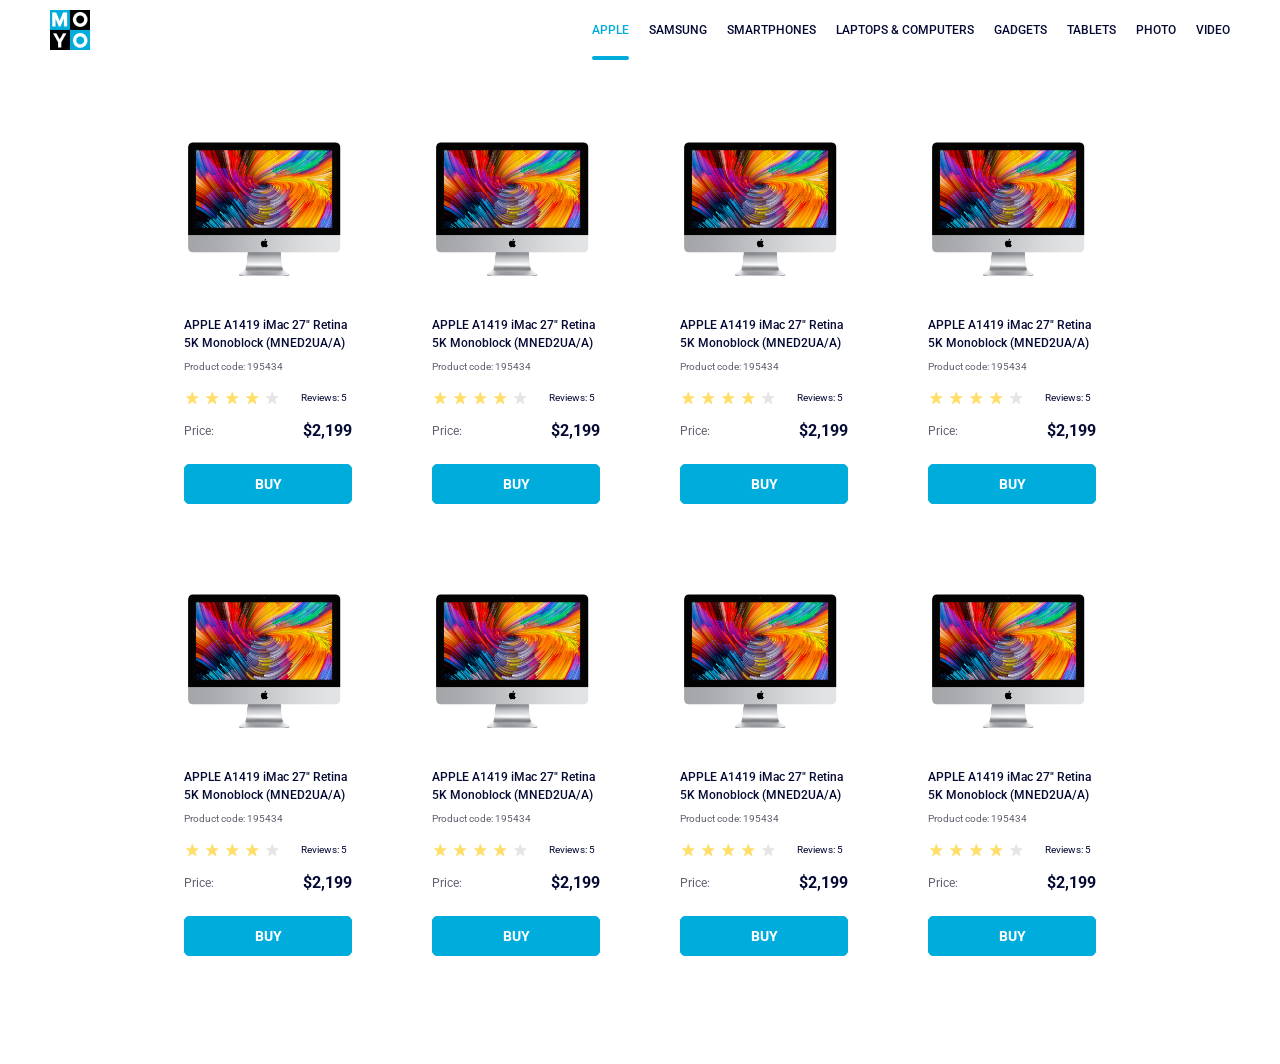
<file: index.html>
<!doctype html><html lang="en"><head><title>Catalog</title><meta charset="utf-8"><meta name="viewport" content="width=device-width, initial-scale=1.0"><link rel="preconnect" href="https://fonts.gstatic.com"><link href="https://fonts.googleapis.com/css2?family=Roboto:wght@400;500;700&display=swap" rel="stylesheet"><link rel="stylesheet" href="index.cd0045b3.css"></head><body> <header class="container"> <a href="index.html"> <img src="logo.eddae0ff.png" alt="logo" class="logo"> </a> <nav class="nav"> <ul class="nav__list"> <li class="nav__item"> <a class="is-active nav__link" href="#apple"> Apple </a> </li> <li class="nav__item"> <a class="nav__link" href="#samsung"> Samsung </a> </li> <li class="nav__item"> <a class="nav__link" href="#smartphones"> Smartphones </a> </li> <li class="nav__item"> <a class="nav__link" href="#laptops" data-qa="nav-hover"> Laptops & Computers </a> </li> <li class="nav__item"> <a class="nav__link" href="#gadgets"> Gadgets </a> </li> <li class="nav__item"> <a class="nav__link" href="#tablets"> Tablets </a> </li> <li class="nav__item"> <a class="nav__link" href="#photo"> Photo </a> </li> <li class="nav__item"> <a class="nav__link" href="#video"> Video </a> </li> </ul> </nav> </header> <main class="main"> <div class="cards"> <div class="card" data-qa="card"> <img src="imac.202c52ff.jpeg" alt="Apple iMac 27 Retina 5K" class="card__image"> <h3 class="card__title"> APPLE A1419 iMac 27" Retina 5K Monoblock (MNED2UA/A) </h3> <p class="card__code">Product code: 195434</p> <div class="reviews"> <div class="reviews__stars stars stars--4"> <div class="stars__star"></div> <div class="stars__star"></div> <div class="stars__star"></div> <div class="stars__star"></div> <div class="stars__star"></div> </div> <p class="reviews__count">Reviews: 5</p> </div> <div class="price"> <p class="price__label">Price:</p> <p class="price__value">$2,199</p> </div> <a href="#" class="button" data-qa="card-hover"> BUY </a> </div> <div class="card"> <img src="imac.202c52ff.jpeg" alt="Apple iMac 27 Retina 5K" class="card__image"> <h3 class="card__title"> APPLE A1419 iMac 27" Retina 5K Monoblock (MNED2UA/A) </h3> <p class="card__code">Product code: 195434</p> <div class="reviews"> <div class="reviews__stars stars stars--4"> <div class="stars__star"></div> <div class="stars__star"></div> <div class="stars__star"></div> <div class="stars__star"></div> <div class="stars__star"></div> </div> <p class="reviews__count">Reviews: 5</p> </div> <div class="price"> <p class="price__label">Price:</p> <p class="price__value">$2,199</p> </div> <a href="#" class="button" data-qa="card-hover"> BUY </a> </div> <div class="card"> <img src="imac.202c52ff.jpeg" alt="Apple iMac 27 Retina 5K" class="card__image"> <h3 class="card__title"> APPLE A1419 iMac 27" Retina 5K Monoblock (MNED2UA/A) </h3> <p class="card__code">Product code: 195434</p> <div class="reviews"> <div class="reviews__stars stars stars--4"> <div class="stars__star"></div> <div class="stars__star"></div> <div class="stars__star"></div> <div class="stars__star"></div> <div class="stars__star"></div> </div> <p class="reviews__count">Reviews: 5</p> </div> <div class="price"> <p class="price__label">Price:</p> <p class="price__value">$2,199</p> </div> <a href="#" class="button"> BUY </a> </div> <div class="card"> <img src="imac.202c52ff.jpeg" alt="Apple iMac 27 Retina 5K" class="card__image"> <h3 class="card__title"> APPLE A1419 iMac 27" Retina 5K Monoblock (MNED2UA/A) </h3> <p class="card__code">Product code: 195434</p> <div class="reviews"> <div class="reviews__stars stars stars--4"> <div class="stars__star"></div> <div class="stars__star"></div> <div class="stars__star"></div> <div class="stars__star"></div> <div class="stars__star"></div> </div> <p class="reviews__count">Reviews: 5</p> </div> <div class="price"> <p class="price__label">Price:</p> <p class="price__value">$2,199</p> </div> <a href="#" class="button"> BUY </a> </div> <div class="card"> <img src="imac.202c52ff.jpeg" alt="Apple iMac 27 Retina 5K" class="card__image"> <h3 class="card__title"> APPLE A1419 iMac 27" Retina 5K Monoblock (MNED2UA/A) </h3> <p class="card__code">Product code: 195434</p> <div class="reviews"> <div class="reviews__stars stars stars--4"> <div class="stars__star"></div> <div class="stars__star"></div> <div class="stars__star"></div> <div class="stars__star"></div> <div class="stars__star"></div> </div> <p class="reviews__count">Reviews: 5</p> </div> <div class="price"> <p class="price__label">Price:</p> <p class="price__value">$2,199</p> </div> <a href="#" class="button"> BUY </a> </div> <div class="card"> <img src="imac.202c52ff.jpeg" alt="Apple iMac 27 Retina 5K" class="card__image"> <h3 class="card__title"> APPLE A1419 iMac 27" Retina 5K Monoblock (MNED2UA/A) </h3> <p class="card__code">Product code: 195434</p> <div class="reviews"> <div class="reviews__stars stars stars--4"> <div class="stars__star"></div> <div class="stars__star"></div> <div class="stars__star"></div> <div class="stars__star"></div> <div class="stars__star"></div> </div> <p class="reviews__count">Reviews: 5</p> </div> <div class="price"> <p class="price__label">Price:</p> <p class="price__value">$2,199</p> </div> <a href="#" class="button"> BUY </a> </div> <div class="card"> <img src="imac.202c52ff.jpeg" alt="Apple iMac 27 Retina 5K" class="card__image"> <h3 class="card__title"> APPLE A1419 iMac 27" Retina 5K Monoblock (MNED2UA/A) </h3> <p class="card__code">Product code: 195434</p> <div class="reviews"> <div class="reviews__stars stars stars--4"> <div class="stars__star"></div> <div class="stars__star"></div> <div class="stars__star"></div> <div class="stars__star"></div> <div class="stars__star"></div> </div> <p class="reviews__count">Reviews: 5</p> </div> <div class="price"> <p class="price__label">Price:</p> <p class="price__value">$2,199</p> </div> <a href="#" class="button"> BUY </a> </div> <div class="card"> <img src="imac.202c52ff.jpeg" alt="Apple iMac 27 Retina 5K" class="card__image"> <h3 class="card__title"> APPLE A1419 iMac 27" Retina 5K Monoblock (MNED2UA/A) </h3> <p class="card__code">Product code: 195434</p> <div class="reviews"> <div class="reviews__stars stars stars--4"> <div class="stars__star"></div> <div class="stars__star"></div> <div class="stars__star"></div> <div class="stars__star"></div> <div class="stars__star"></div> </div> <p class="reviews__count">Reviews: 5</p> </div> <div class="price"> <p class="price__label">Price:</p> <p class="price__value">$2,199</p> </div> <a href="#" class="button"> BUY </a> </div> </div> </main> </body></html>
</file>
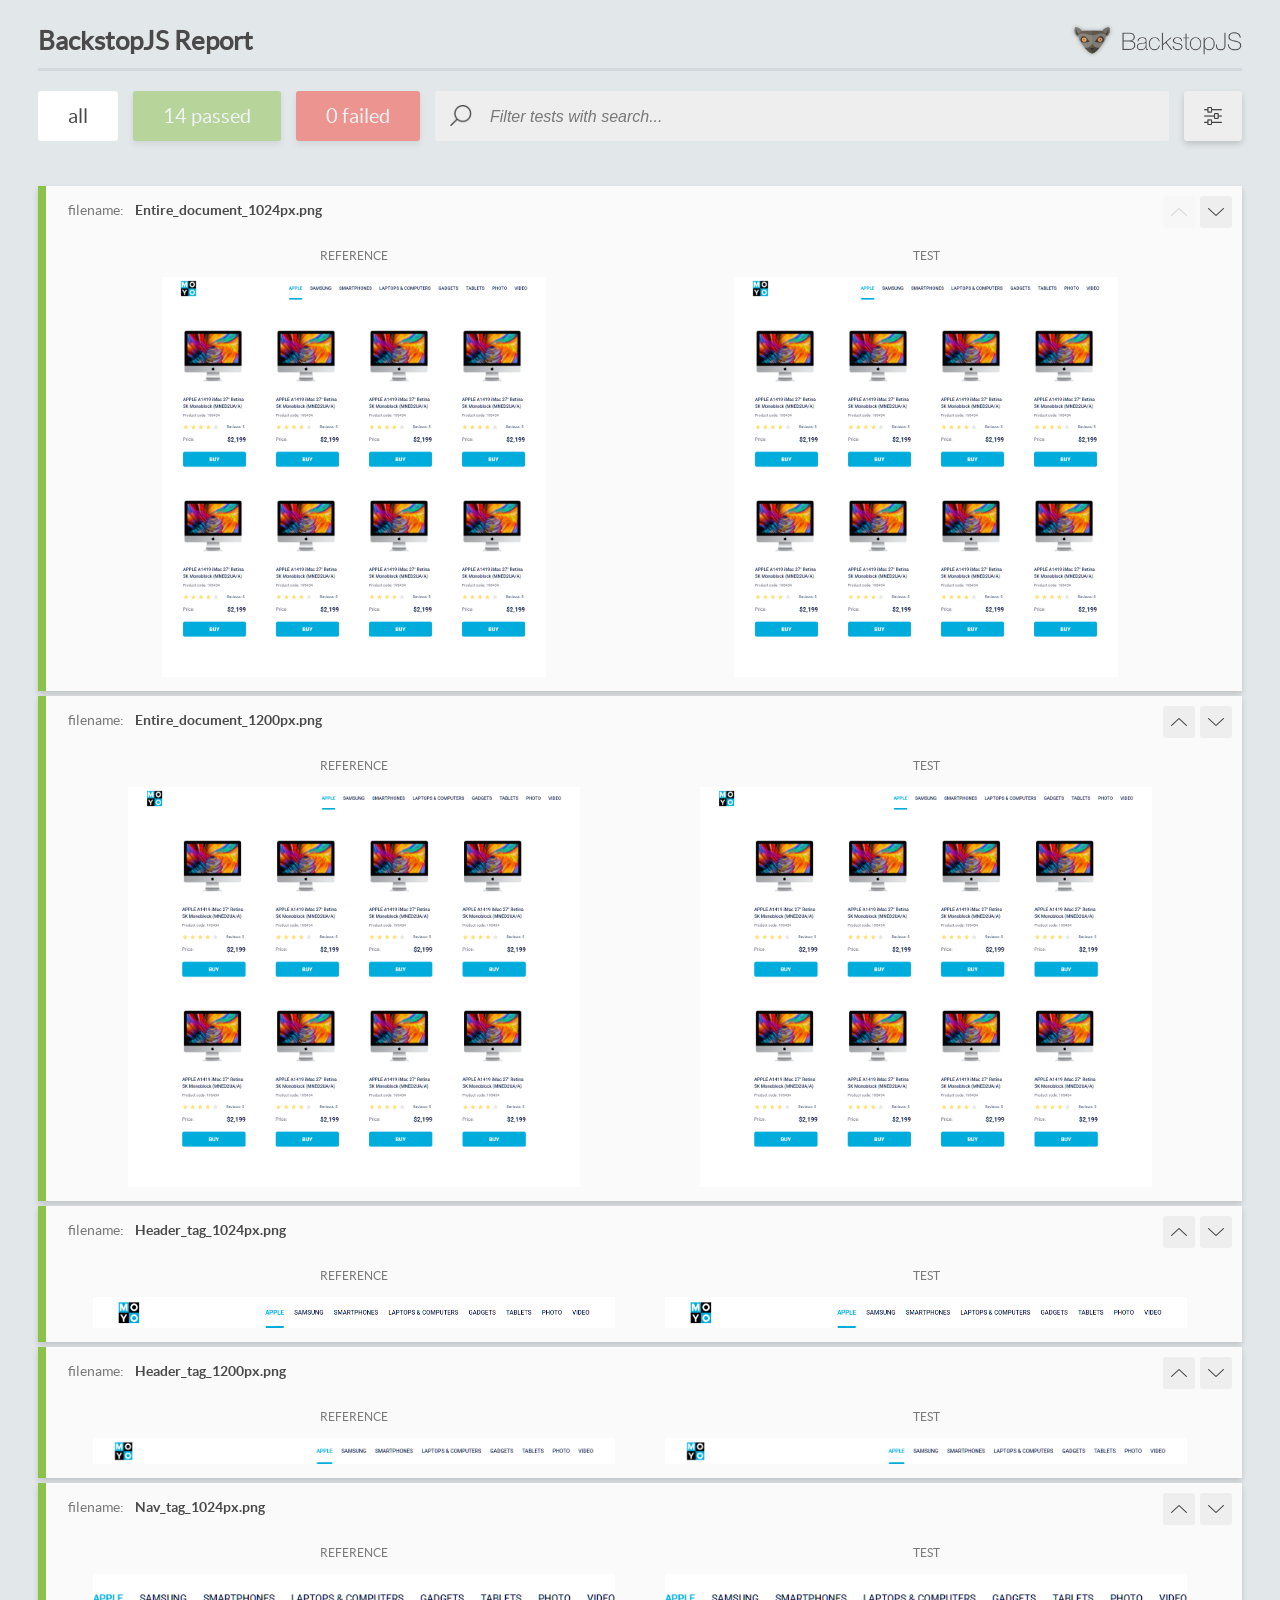
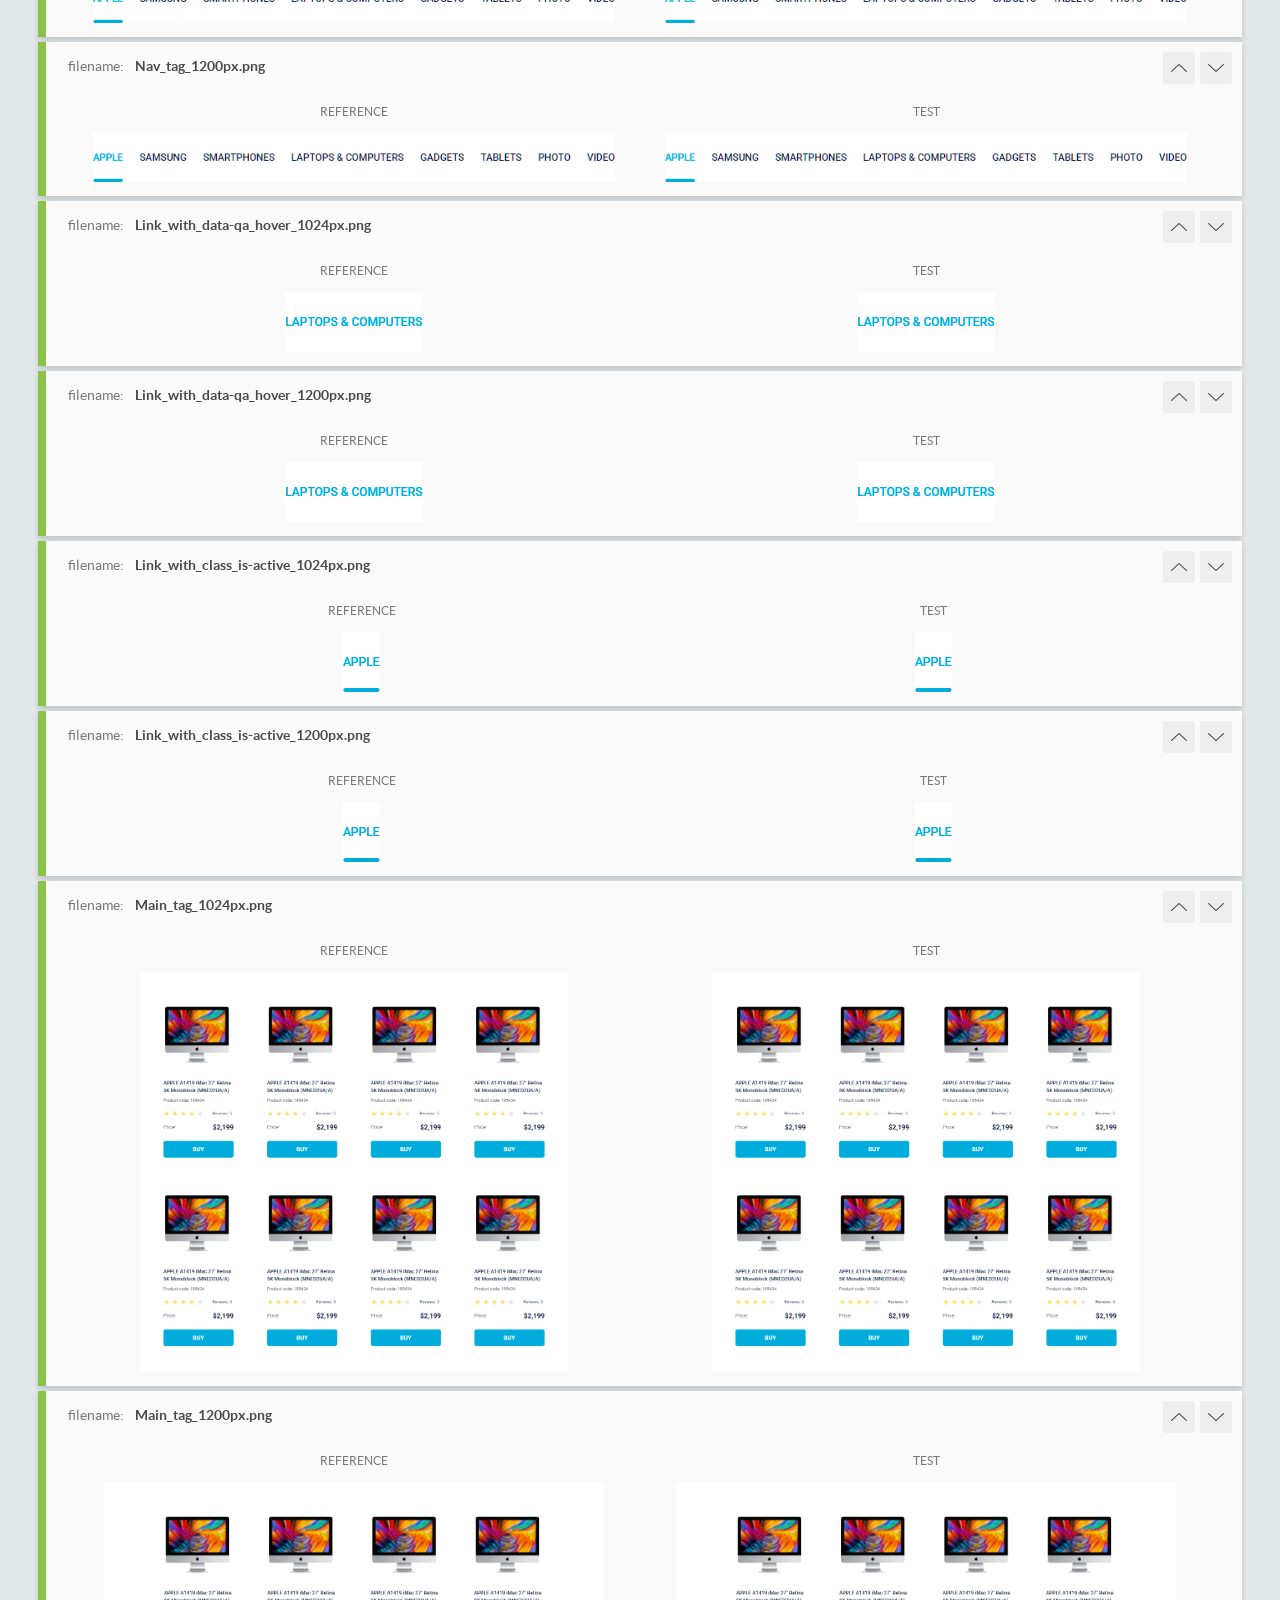
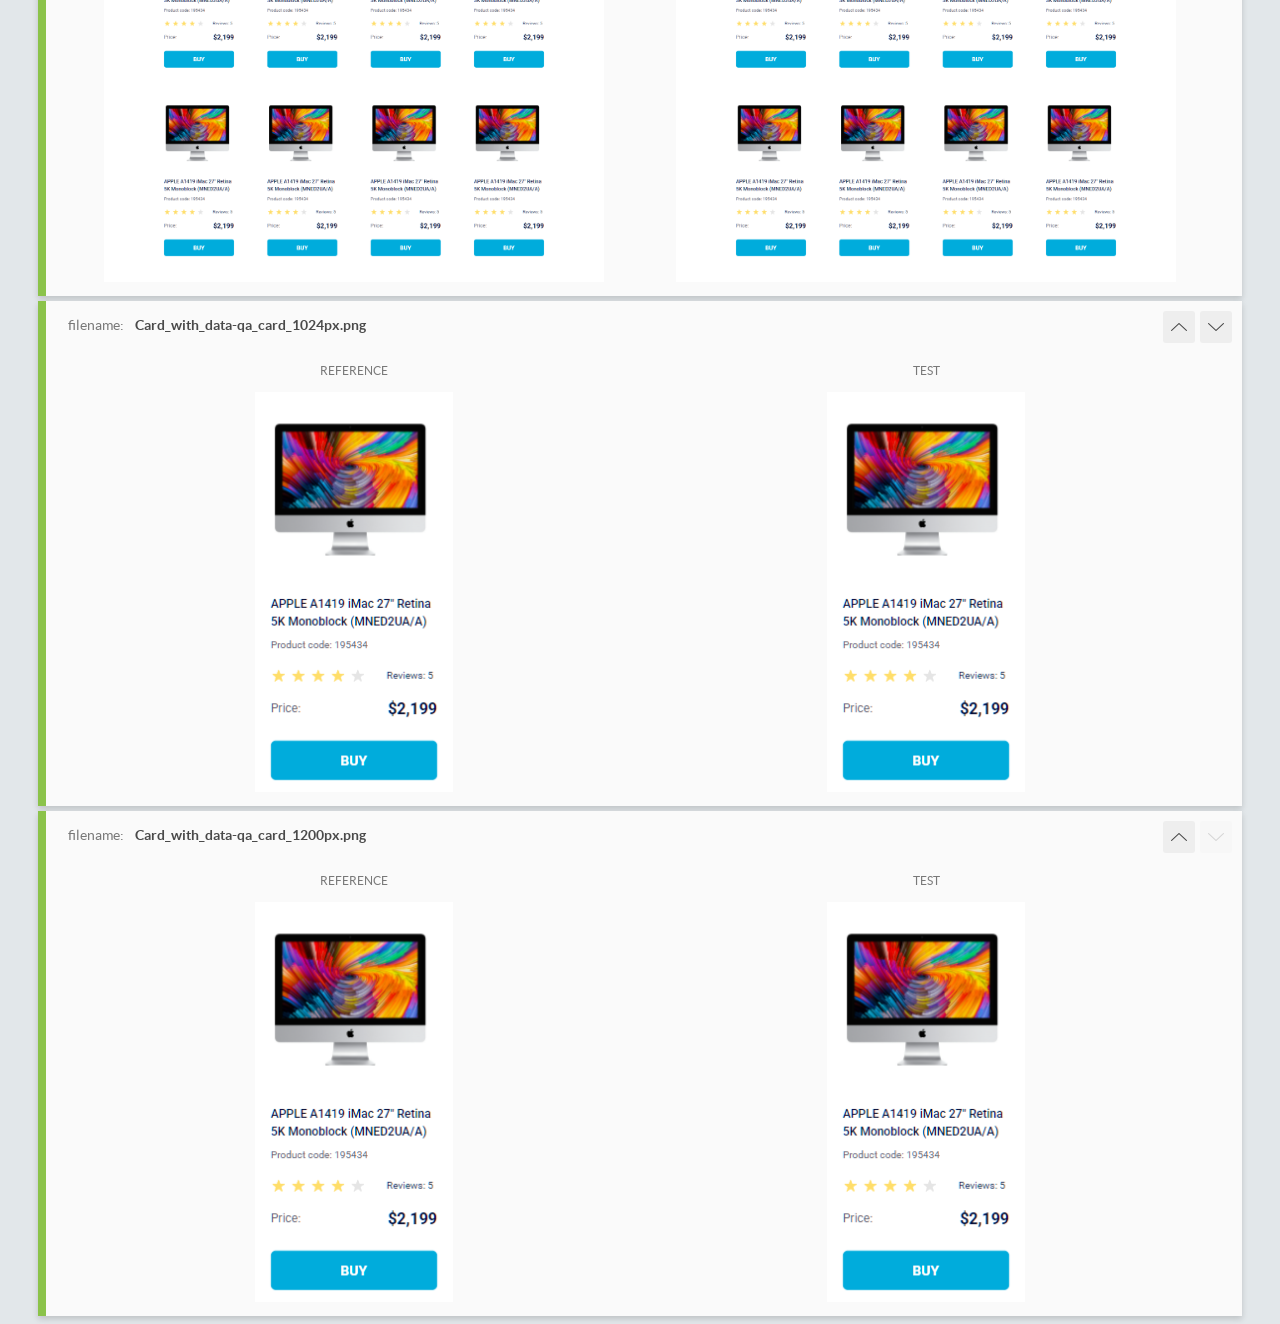
<file: report/html_report/index.html>
<!DOCTYPE html>
<html>
  <head>
    <meta charset="utf-8">
    <!-- Disable Cache -->
    <meta http-equiv="Cache-Control" content="no-cache, no-store, must-revalidate">
    <meta http-equiv="Pragma" content="no-cache">
    <meta http-equiv="Expires" content="0">

    <title>BackstopJS Report</title>

    <style>
      @font-face {
          font-family: 'latoregular';
          src: url('./assets/fonts/lato-regular-webfont.woff2') format('woff2'),
              url('./assets/fonts/lato-regular-webfont.woff') format('woff');
          font-weight: 400;
          font-style: normal;
      }
      @font-face {
          font-family: 'latobold';
          src: url('./assets/fonts/lato-bold-webfont.woff2') format('woff2'),
              url('./assets/fonts/lato-bold-webfont.woff') format('woff');
          font-weight: 700;
          font-style: normal;
      }

      .ReactModal__Body--open {
          overflow: hidden;
      }
      .ReactModal__Body--open .header {
        display: none;
      }

    </style>
  </head>
  <body style="background-color: #E2E7EA">
    <div id="root">

    </div>
    <script>
      function report (report) { // eslint-disable-line no-unused-vars
        window.tests = report;
      }
    </script>
    <script src="config.js"></script>
    <script src="index_bundle.js"></script>
  </body>
</html>
</file>
<file: index.cd0045b3.css>
:root{--color-blue:#00acdc;--card-width:200px;--color-dark:#060b35}.header{box-sizing:border-box;background-color:#fff;justify-content:space-between;align-items:center;padding:0 50px;display:flex}body{letter-spacing:0;margin:0;font-family:Roboto,Arial,sans-serif;font-size:12px;font-weight:500}.container{box-sizing:border-box;background-color:#fff;justify-content:space-between;align-items:center;padding-inline:50px;display:flex}.nav__link{text-align:center;color:#060b35;font-weight:500;line-height:60px;text-decoration:none;transition:color .3s;display:block;position:relative}.nav__link:hover{color:var(--color-blue)}.nav__list{align-items:center;margin:0;padding:0;list-style:none;display:flex}.nav__item:not(:last-child){margin-right:20px}.nav__link.is-active{color:var(--color-blue)}.nav__link.is-active:after{content:"";background:var(--color-blue);border-radius:8px;width:100%;height:4px;position:absolute;bottom:0;left:0}.logo{display:block}.nav{text-transform:uppercase}html{font-family:Roboto,sans-serif}.cards{grid-template-columns:1fr;justify-content:center;gap:46px 48px;margin-bottom:46px;padding:50px 40px;display:grid}@media (width>=488px){.cards{grid-template-columns:repeat(2,200px)}}@media (width>=768px){.cards{grid-template-columns:repeat(3,200px)}}@media (width>=1024px){.cards{grid-template-columns:repeat(4,200px)}}.card{width:var(--card-width);box-sizing:border-box;padding:12px;background:#fff;border-radius:8px;padding-top:32px;padding-left:16px;padding-right:16px;transition:transform .3s;position:relative}.card:hover{z-index:1;transform:scale(1.2)}.card__title{color:#060b35;margin:0 0 4px;padding-top:40px;padding-bottom:4px;font-size:12px;font-weight:500;line-height:18px;transition:color .3s}.card:hover .card__title{color:#34568b}.card__image{width:160px;height:134px;display:block}.card__code{color:#616070;margin-top:4px;margin-bottom:16px;font-size:10px;font-weight:400;line-height:14px}.reviews{justify-content:flex-start;align-items:center;gap:4px;margin-bottom:16px;display:flex}.stars{gap:4px;display:flex}.stars__star{background-image:url(star.822d561e.svg);background-position:50%;background-repeat:no-repeat;width:16px;height:16px}.stars--4 .stars__star:nth-child(-n+4){background-image:url(star-active.edda4c43.svg)}.reviews__count{color:#060b35;margin:0;padding-left:17px;font-size:10px;font-weight:400;line-height:14px;display:flex}.price{justify-content:space-between;margin-bottom:16px;display:flex}.price__label{color:#616070;letter-spacing:0%;margin:0;font-size:12px;font-weight:400;line-height:18px}.price__value{letter-spacing:0%;color:#060b35;margin:0;padding:0;font-size:16px;font-weight:700;line-height:18px}.button{color:#fff;text-transform:uppercase;box-sizing:border-box;background-color:#00acdc;border:1px solid #00acdc;border-radius:5px;justify-content:center;align-items:center;height:40px;margin-top:24px;font-family:Roboto,sans-serif;font-size:14px;font-weight:700;line-height:16px;text-decoration:none;transition:background-color .3s,color .3s;display:flex}.button:hover{color:#00acdc;background-color:#fff;border-radius:5px}
/*# sourceMappingURL=index.cd0045b3.css.map */
</file>
